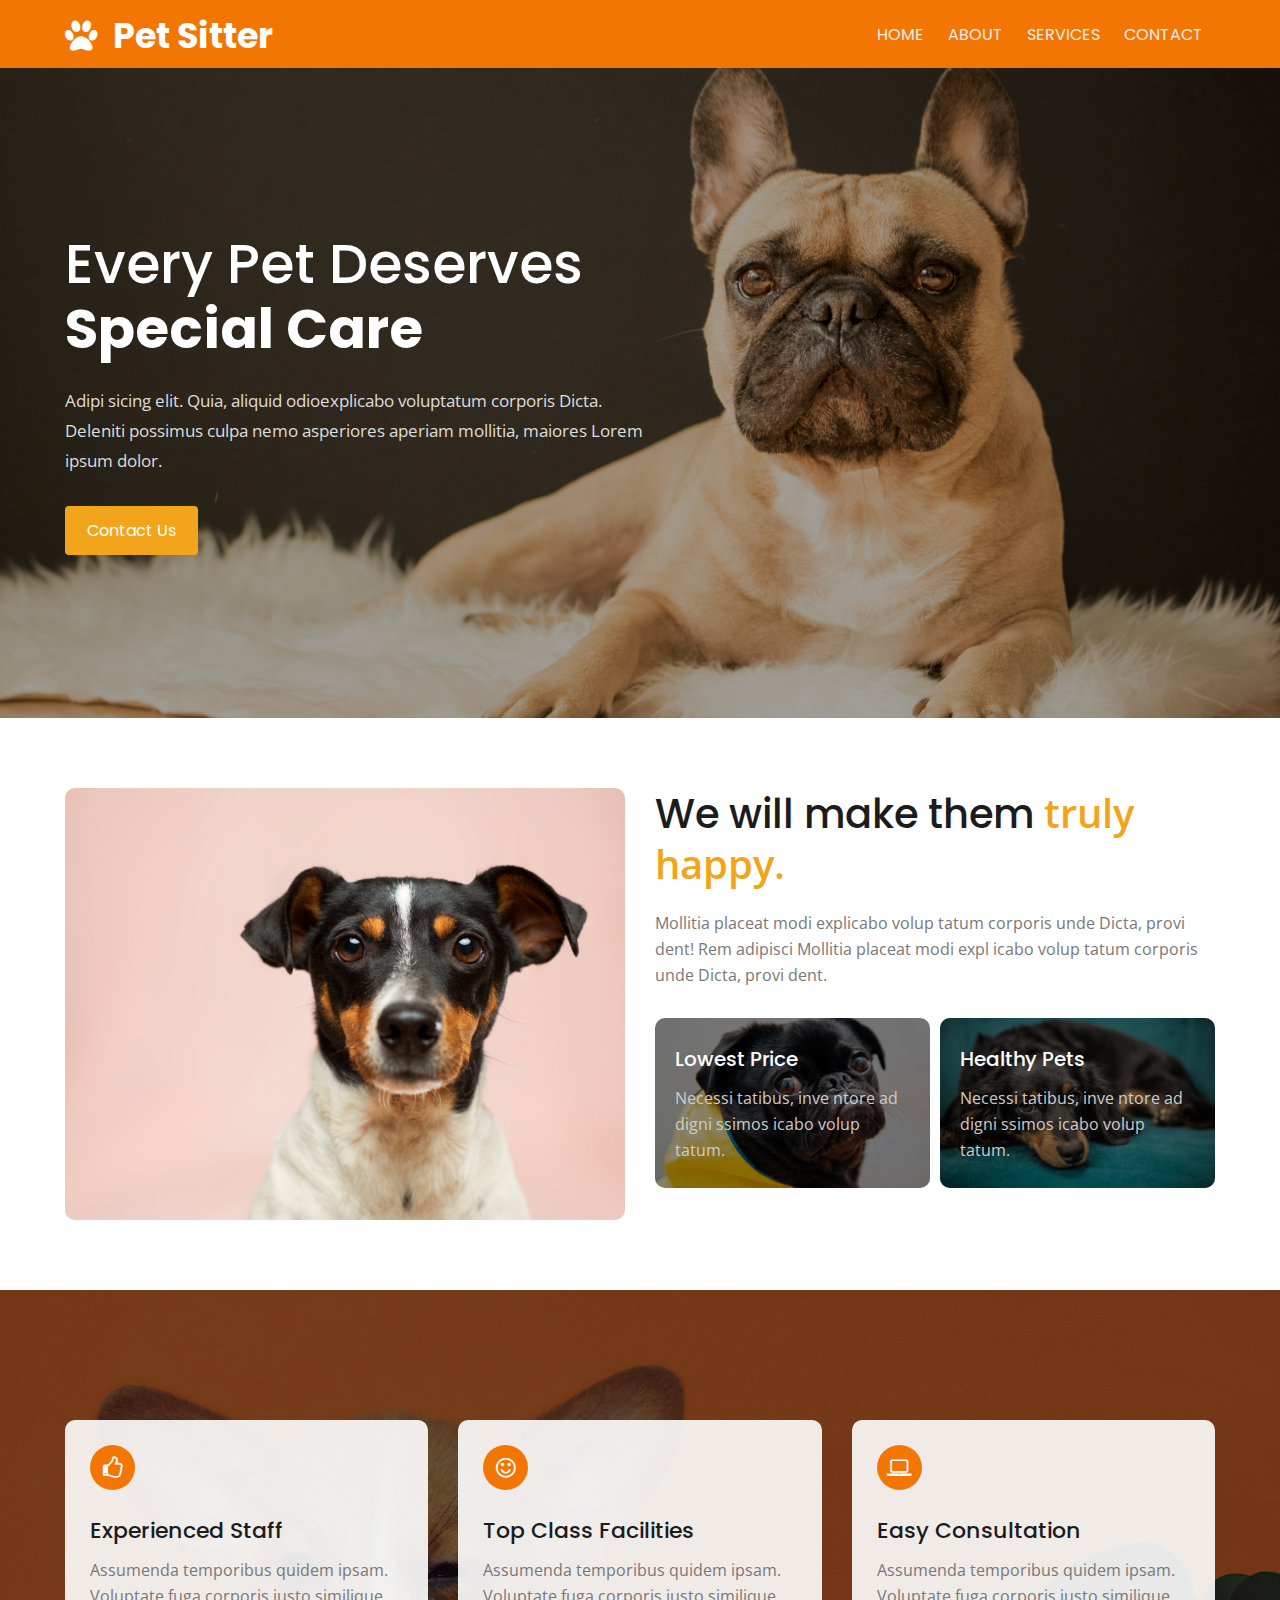
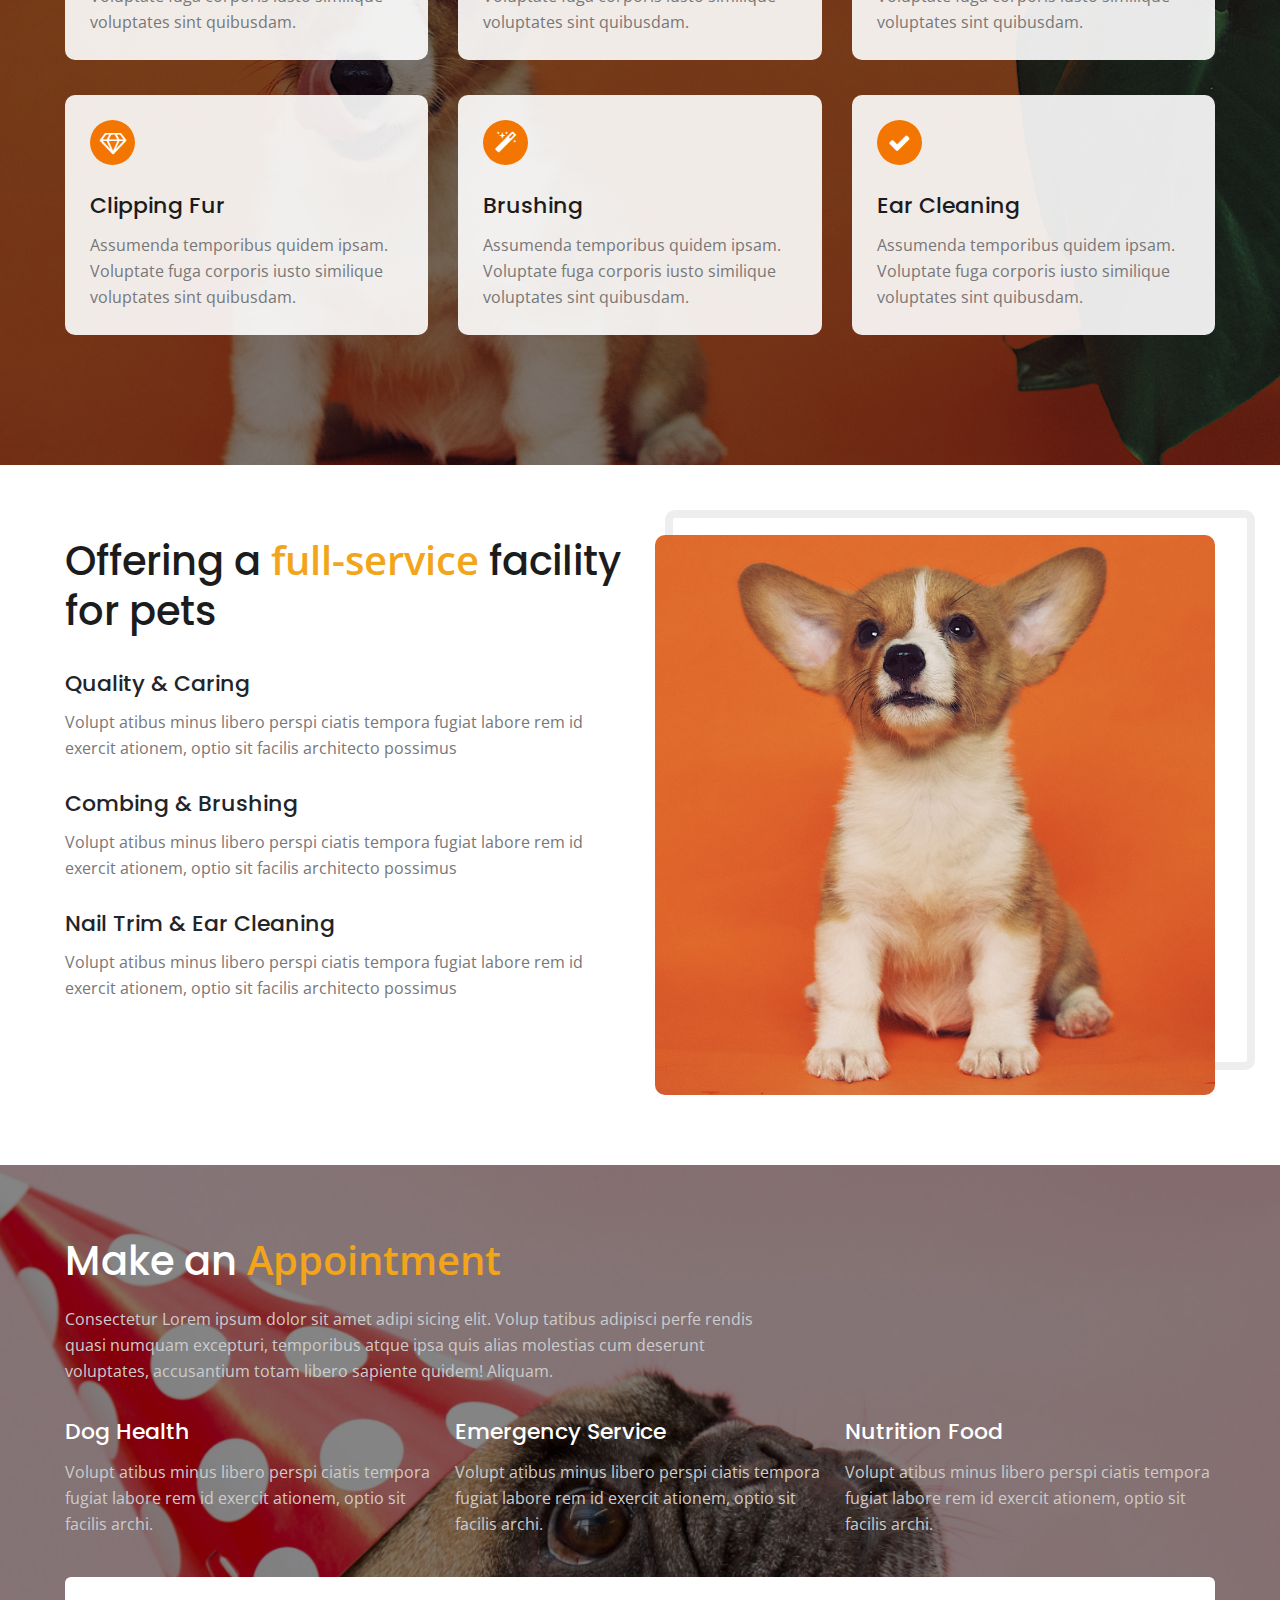
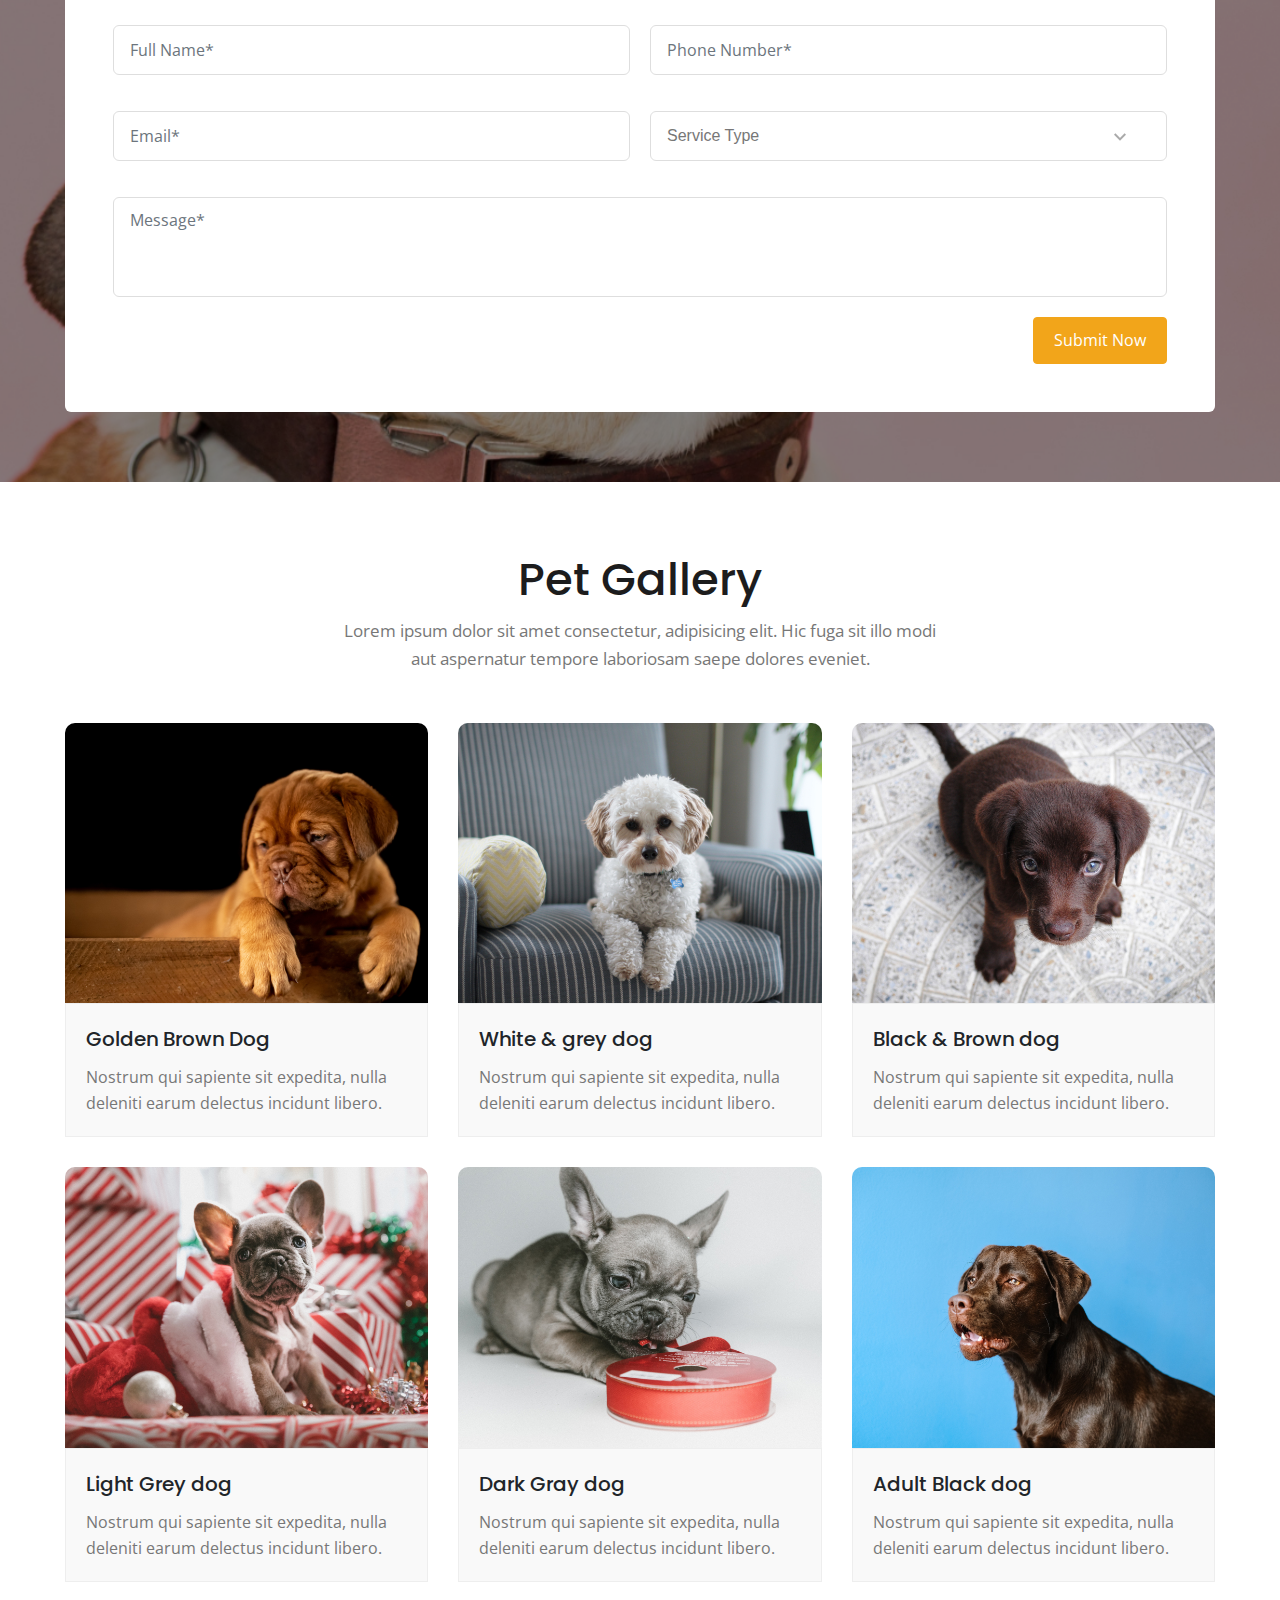
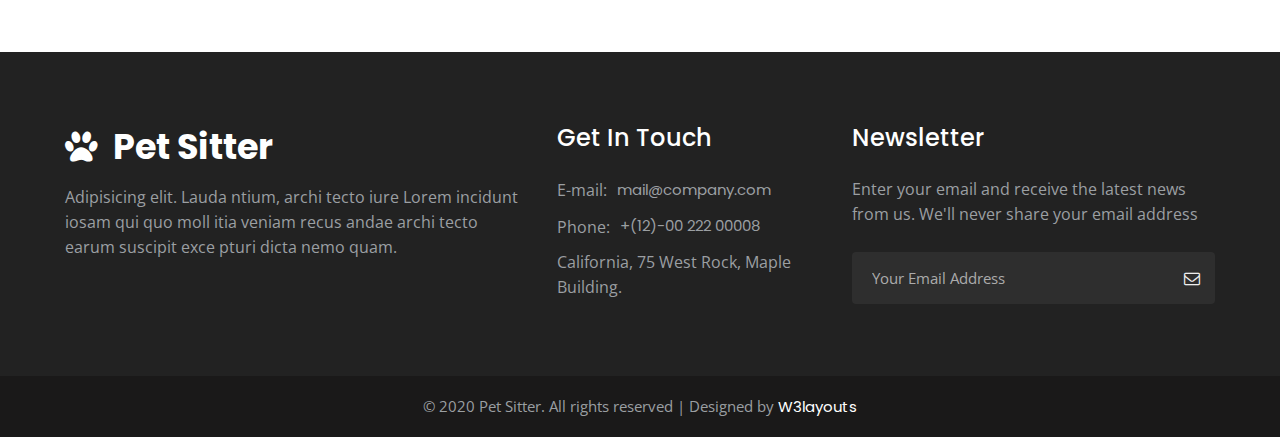
<file: index.html>
<!--
   Author: W3layouts
   Author URL: http://w3layouts.com
-->
<!doctype html>
<html lang="en">
  <head>
    <!-- Required meta tags -->
    <meta charset="utf-8">
    <meta name="viewport" content="width=device-width, initial-scale=1, shrink-to-fit=no">

    <title>Pet Sitter a Animals Category Responsive Web Template | Home :: W3layouts</title>

    <!-- Template CSS -->
    <link rel="stylesheet" href="assets/css/style-starter.css">
    <link href="https://fonts.googleapis.com/css?family=Josefin+Slab:400,700,700i&display=swap" rel="stylesheet">
    <link href="https://fonts.googleapis.com/css?family=Poppins:400,700&display=swap" rel="stylesheet">
    <link href="https://fonts.googleapis.com/css?family=Open+Sans&display=swap" rel="stylesheet">
  </head>
  <body id="home">

<section class=" w3l-header-4 header-sticky">
    <header class="absolute-top">
        <div class="container">
        <nav class="navbar navbar-expand-lg navbar-light">
            <h1><a class="navbar-brand" href="index.html"><span class="fa fa-paw mr-2" aria-hidden="true"></span> 
            Pet Sitter
            </a></h1>
            <button class="navbar-toggler bg-gradient collapsed" type="button" data-toggle="collapse"
                data-target="#navbarNav" aria-controls="navbarNav" aria-expanded="false"
                aria-label="Toggle navigation">
                <span class="fa icon-expand fa-bars"></span>
				<span class="fa icon-close fa-times"></span>
            </button>
      
            <div class="collapse navbar-collapse" id="navbarNav">
                <ul class="navbar-nav ml-auto">
                    <li class="nav-item">
                        <a class="nav-link" href="index.html">Home <span class="sr-only">(current)</span></a>
                    </li>
                    <li class="nav-item">
                        <a class="nav-link" href="about.html">About</a>
                    </li> 
                    <li class="nav-item">
                        <a class="nav-link" href="services.html">Services</a>
                    </li> 
                    <li class="nav-item">
                        <a class="nav-link" href="contact.html">Contact</a>
                    </li>
                </ul>
            </div>
        </div>

        </nav>
    </div>
      </header>
</section>

<script src="assets/js/jquery-3.3.1.min.js"></script> <!-- Common jquery plugin -->
<!--bootstrap working-->
<script src="assets/js/bootstrap.min.js"></script>
<!-- //bootstrap working-->
<!-- disable body scroll which navbar is in active -->
<script>
$(function () {
  $('.navbar-toggler').click(function () {
    $('body').toggleClass('noscroll');
  })
});
</script>
<!-- disable body scroll which navbar is in active -->

<section class="w3l-hero-headers-9">
  <div class="slide header11" data-selector="header11">
    <div class="container">
        <div class="banner-text ">
          <h5 class=" ">Every Pet Deserves
            <br><strong>Special Care</strong></h5>
          <p class=" ">Adipi sicing elit. Quia, aliquid odioexplicabo voluptatum corporis Dicta. Deleniti possimus culpa nemo asperiores aperiam mollitia, maiores Lorem ipsum dolor.</p>
          <a href="contact.html" class="btn logo-button top-margin">Contact Us</a>
        </div>
      </div>
      
</div>
  </section>
  
<section class="w3l-teams-15">
	<div class="team-single-main editContent">
		<div class="container">
			<div class="row">
				<div class="column2 col-lg-6">
					<img src="assets/images/5.jpg" alt="product" class="img-responsive ">
				</div>
				<div class="column2 image-text col-lg-6">
					<h3 class="team-head editContent">We will make them <span class="color-text editContent">truly happy.</span></h3>
					<p class="para editContent text ">
						Mollitia placeat modi explicabo volup tatum corporis unde Dicta, provi dent!
						Rem adipisci Mollitia placeat modi expl icabo volup tatum corporis unde Dicta, provi dent.</p>
					<div class="pet-animals">
						<div class="pet-grid one-img">
							<h6><a href="#page">Lowest Price</a></h6>
							<p class="para">
							Necessi tatibus, inve ntore ad digni ssimos icabo volup tatum.
							</p>
					</div>
						<div class="pet-grid two-img">
							<h6><a href="#page">Healthy Pets</a></h6>
							<p class="para">
							Necessi tatibus, inve ntore ad digni ssimos icabo volup tatum.
							</p>
					</div>
					</div>
				</div>
			</div>
			</div>
		</div>
	</div>
</section>
<section class="w3l-call-to-action_9">
    <div class="call-w3 editContent">
        <div class="container">
            <div class="grids">
                    <div class="grids-content row">
                        <div class="column col-lg-4 col-md-6 col-sm-6 color-2 editContent">
                            <div class="bg-color-white">   
                                <div class="span-color editContent">     
                        <span class="fa fa-thumbs-o-up" aria-hidden="true"></span>
                    </div>
                            <h4><a href="about.html" class=" editContent">Experienced Staff</a></h4>
                            <p class="para editContent">Assumenda temporibus quidem ipsam. Voluptate fuga corporis iusto similique voluptates sint quibusdam.</p>
                
                        </div>
                    </div>
                    <div class="column col-lg-4 col-md-6 col-sm-6 color-2 editContent">
                        <div class="bg-color-white">
                            <div class="span-color editContent">  
                            <span class="fa fa-smile-o" aria-hidden="true"></span>
                        </div>
                        <h4><a href="about.html" class=" editContent">Top Class Facilities</a></h4>
                        <p class="para editContent">Assumenda temporibus quidem ipsam. Voluptate fuga corporis iusto similique voluptates sint quibusdam.</p>
                  
                    </div>
                </div>

                <div class="column col-lg-4 col-md-6 col-sm-6 color-2 editContent">
                    <div class="bg-color-white">
                        <div class="span-color editContent">  
                        <span class="fa fa-laptop" aria-hidden="true"></span>
                        </div>
                    <h4><a href="about.html" class=" editContent">Easy Consultation</a></h4>
                    <p class="para editContent">Assumenda temporibus quidem ipsam. Voluptate fuga corporis iusto similique voluptates sint quibusdam.</p>
                
                </div>
            </div>
            <div class="column col-lg-4 col-md-6 col-sm-6 color-2 editContent">
                <div class="bg-color-white">   
                    <div class="span-color editContent">     
            <span class="fa fa-diamond" aria-hidden="true"></span>
        </div>
                <h4><a href="about.html" class=" editContent">Clipping Fur</a></h4>
                <p class="para editContent">Assumenda temporibus quidem ipsam. Voluptate fuga corporis iusto similique voluptates sint quibusdam.</p>
    
            </div>
        </div>       
            <div class="column col-lg-4 col-md-6 col-sm-6 color-2 editContent">
            <div class="bg-color-white">   
                <div class="span-color editContent">     
        <span class="fa fa-magic" aria-hidden="true"></span>
    </div>
            <h4><a href="about.html" class=" editContent"> Brushing</a></h4>
            <p class="para editContent">Assumenda temporibus quidem ipsam. Voluptate fuga corporis iusto similique voluptates sint quibusdam.</p>

        </div>
    </div>                       <div class="column col-lg-4 col-md-6 col-sm-6 color-2 editContent">
        <div class="bg-color-white">   
            <div class="span-color editContent">     
    <span class="fa fa-check" aria-hidden="true"></span>
</div>
        <h4><a href="about.html" class=" editContent">Ear Cleaning</a></h4>
        <p class="para editContent">Assumenda temporibus quidem ipsam. Voluptate fuga corporis iusto similique voluptates sint quibusdam.</p>

    </div>
</div>
                    </div>
                </div>
        </div>
    </div>
</section>
<section class="w3l-specification-6">
    <div class="specification-layout editContent">
        <div class="container">
            <div class=" row">
                <div class="my-bio col-lg-6">
                    <h3 class="title-big">Offering a <span class="color-text editContent">full-service </span>facility for pets</h3>
                    <div class="hair-make">
                        <h5><a href="#page">Quality & Caring</a></h5>
                        <p class="para mt-2">Volupt atibus minus libero perspi ciatis tempora fugiat labore rem id exercit ationem, optio sit facilis architecto possimus</p>
                    </div>
                    <div class="hair-make">
                        <h5><a href="#page">Combing & Brushing</a></h5>
                        <p class="para mt-2">Volupt atibus minus libero perspi ciatis tempora fugiat labore rem id exercit ationem, optio sit facilis architecto possimus</p>
                    </div>
                    <div class="hair-make">
                        <h5><a href="#page">Nail Trim & Ear Cleaning</a></h5>
                        <p class="para mt-2">Volupt atibus minus libero perspi ciatis tempora fugiat labore rem id exercit ationem, optio sit facilis architecto possimus</p>
                    </div>
                </div>
                <div class="col-lg-6 position-relative back-image">
                    <img src="assets/images/7.jpg" alt="product" class="img-responsive ">
                </div>
        </div>
</section>
<section class="w3l-clients">
    <div class="main-w3">
        <div class="container">
            <div class="apply-grids-info ">
                    <div class="apply-gd-left ">
                        <h3>Make an <span class="color-text editContent">Appointment</span></h3>
                        <p class="para">Consectetur Lorem ipsum dolor sit amet adipi sicing elit. Volup tatibus adipisci perfe rendis quasi numquam excepturi, temporibus atque ipsa quis alias molestias cum deserunt voluptates, accusantium totam libero sapiente quidem! Aliquam.</p>
                   <div class="apply-text">
                        <div class="apply-sec-info">
                        <h5><a href="blog-single.html">Dog Health</a></h5>
                        <p class="para">Volupt atibus minus libero perspi ciatis tempora fugiat 
                            labore rem id exercit ationem, optio sit facilis archi.</p>
                             </div>
							<div class="apply-sec-info">
									<h5><a href="blog-single.html">Emergency Service</a></h5>
									<p class="para">Volupt atibus minus libero perspi ciatis tempora
                                         fugiat labore rem id exercit ationem, optio sit facilis archi.</p>
					             </div>
							<div class="apply-sec-info">
									<h5><a href="blog-single.html">Nutrition Food</a></h5>
									<p class="para">Volupt atibus minus libero perspi ciatis tempora 
                                        fugiat labore rem id exercit ationem, optio sit facilis archi.</p>
                                </div>
                            </div>
                        </div>
					<div class="apply-form p-sm-5 p-4">
						<form action="#" method="post">
							<div class="admission-form">
								<div class="form-group">
									<input type="text" class="form-control" placeholder="Full Name*" required="">
								</div>
								<div class="form-group">
									<input type="text" class="form-control" placeholder="Phone Number*" required="">
								</div>
								<div class="form-group">
									<input type="email" class="form-control" placeholder="Email*" required="">
								</div>
								<select class="form-control">
									<option>Service Type</option>
									<option>Ear Cleaning</option>
                                    <option>Clipping Fur</option>
                                    <option>Brushing</option>
                                    <option>Nail Trim</option>
                                    <option>Grooming Program</option>
									<option>Others</option>
								</select>
							</div>
							<div class="form-group">
								<textarea name="Comment" class="form-control" placeholder="Message*" required=""></textarea>
                            </div>
                            <div class="text-right">
                            <button type="submit" class="btn btn-primary submit action-button">Submit Now</button>
                        </div>
						</form>
					</div>
				</div>
					</div>
				</div>
</section>


<section class="w3l-covers-18">
        <div class="covers-main editContent">
          <div class="main-titles-head text-center">
            <h3 class="header-name editContent">
     Pet Gallery
            </h3>
            <p class="tiltle-para editContent editContent">Lorem ipsum dolor sit amet consectetur, adipisicing elit. Hic fuga sit illo modi aut aspernatur tempore laboriosam saepe dolores eveniet.</p>
        </div>
            <div class="container">
                <div class="gallery-image">
                  <div class="img-box">
                    <a href="#page"> <img src="assets/images/12.jpg" alt="product" class="img-responsive "></a>
                   
                      <div class="caption">
                        <h6><a href="#page">Golden Brown Dog</a></h6>
                        <p class="para">Nostrum qui sapiente sit expedita, nulla deleniti earum delectus incidunt libero.</p>
                      </div>
                  </div>

                  <div class="img-box">
                    <a href="#page"> <img src="assets/images/13.jpg" alt="product" class="img-responsive "></a>
                  
                      <div class="caption">
                        <h6><a href="#page">White & grey dog</a></h6>
                        <p class="para">Nostrum qui sapiente sit expedita, nulla deleniti earum delectus incidunt libero.</p>
                      </div>
                  
                  </div>
                  <div class="img-box">
                    <a href="#page"> <img src="assets/images/8.jpg" alt="product" class="img-responsive "></a>
                  
                      <div class="caption">
                        <h6><a href="#page">Black & Brown dog</a></h6>
                        <p class="para">Nostrum qui sapiente sit expedita, nulla deleniti earum delectus incidunt libero.</p>
                      </div>
                    
                  </div>
                  <div class="img-box">
                    <a href="#page"><img src="assets/images/9.jpg" alt="product" class="img-responsive "></a>
                  
                      <div class="caption">
                        <h6><a href="#page">Light Grey dog</a></h6>
                        <p class="para">Nostrum qui sapiente sit expedita, nulla deleniti earum delectus incidunt libero.</p>
                      </div>
                  
                  </div>
                  <div class="img-box">
                    <a href="#page"><img src="assets/images/10.jpg" alt="product" class="img-responsive "></a>
                  
                      <div class="caption">
                        <h6><a href="#page">Dark Gray dog</a></h6>
                        <p class="para">Nostrum qui sapiente sit expedita, nulla deleniti earum delectus incidunt libero.</p>
                     
                    </div>
                  </div>
                  <div class="img-box">
                    <a href="#page"><img src="assets/images/11.jpg" alt="product" class="img-responsive "></a>
                  
                      <div class="caption">
                        <h6><a href="#page">Adult Black dog</a></h6>
                        <p class="para">Nostrum qui sapiente sit expedita, nulla deleniti earum delectus incidunt libero.</p>
                      </div>
                  
                  </div>
                </div>
            </div>
        </div>
    </section>
<section class="w3l-footer-29-main">
	<div class="footer-29 py-5">
	  <div class="container py-lg-4">
		<div class="row footer-top-29">
		  <div class="col-lg-5 col-md-6 col-sm-12 footer-list-29 footer-1">
				<h2><a href="index.html" class=""><span class="fa fa-paw mr-2" aria-hidden="true"></span> Pet Sitter</a></h2>
				<p>Adipisicing elit. Lauda ntium, archi tecto iure Lorem incidunt iosam qui quo moll itia veniam recus andae archi tecto earum suscipit exce pturi dicta nemo quam.</p>
  </div>
		  <div class="col-lg-3 col-md-6 col-sm-5 footer-list-29 footer-3">
			  <h6 class="footer-title-29">Get in Touch</h6>
		
			  <div class="column2">
								<div class="href1"><span>E-mail:</span><a href="mailto:mail@company.com">mail@company.com</a>
								</div>
								<div class="href2"><span>Phone:</span><a href="tel:+(12)-00 222 00008">+(12)-00 222 00008</a>
								</div>
								<div>
									<p class="contact-para">California, 75 West Rock,
										Maple Building.</p>
								</div>
							</div>
		  </div>
		  <div class="col-lg-4 col-md-6 col-sm-7 footer-list-29 footer-4">
			<h6 class="footer-title-29">Newsletter </h6>
			<p>Enter your email and receive the latest news from us.
			 We'll never share your email address</p>
  
			<form action="#" class="subscribe" method="post">
			  <input type="email" name="email" placeholder="Your Email Address" required="">
			  <button><span class="fa fa-envelope-o"></span></button>
			</form>
		  </div>
		</div>

	  </div>
	</div>
	<div class="bottom-copies text-center">
		<div class="container">
		<p class="copy-footer-29">© 2020 Pet Sitter. All rights reserved | Designed by <a href="https://w3layouts.com">W3layouts</a></p>
	</div>
	</div>
  </section>


<!-- move top -->
<button onclick="topFunction()" id="movetop" title="Go to top">
	<span class="fa fa-eject"></span>
</button>
<script>
	// When the user scrolls down 20px from the top of the document, show the button
	window.onscroll = function () {
		scrollFunction()
	};

	function scrollFunction() {
		if (document.body.scrollTop > 20 || document.documentElement.scrollTop > 20) {
			document.getElementById("movetop").style.display = "block";
		} else {
			document.getElementById("movetop").style.display = "none";
		}
	}

	// When the user clicks on the button, scroll to the top of the document
	function topFunction() {
		document.body.scrollTop = 0;
		document.documentElement.scrollTop = 0;
	}
</script>
<!-- /move top -->
</body>

</html>
</file>
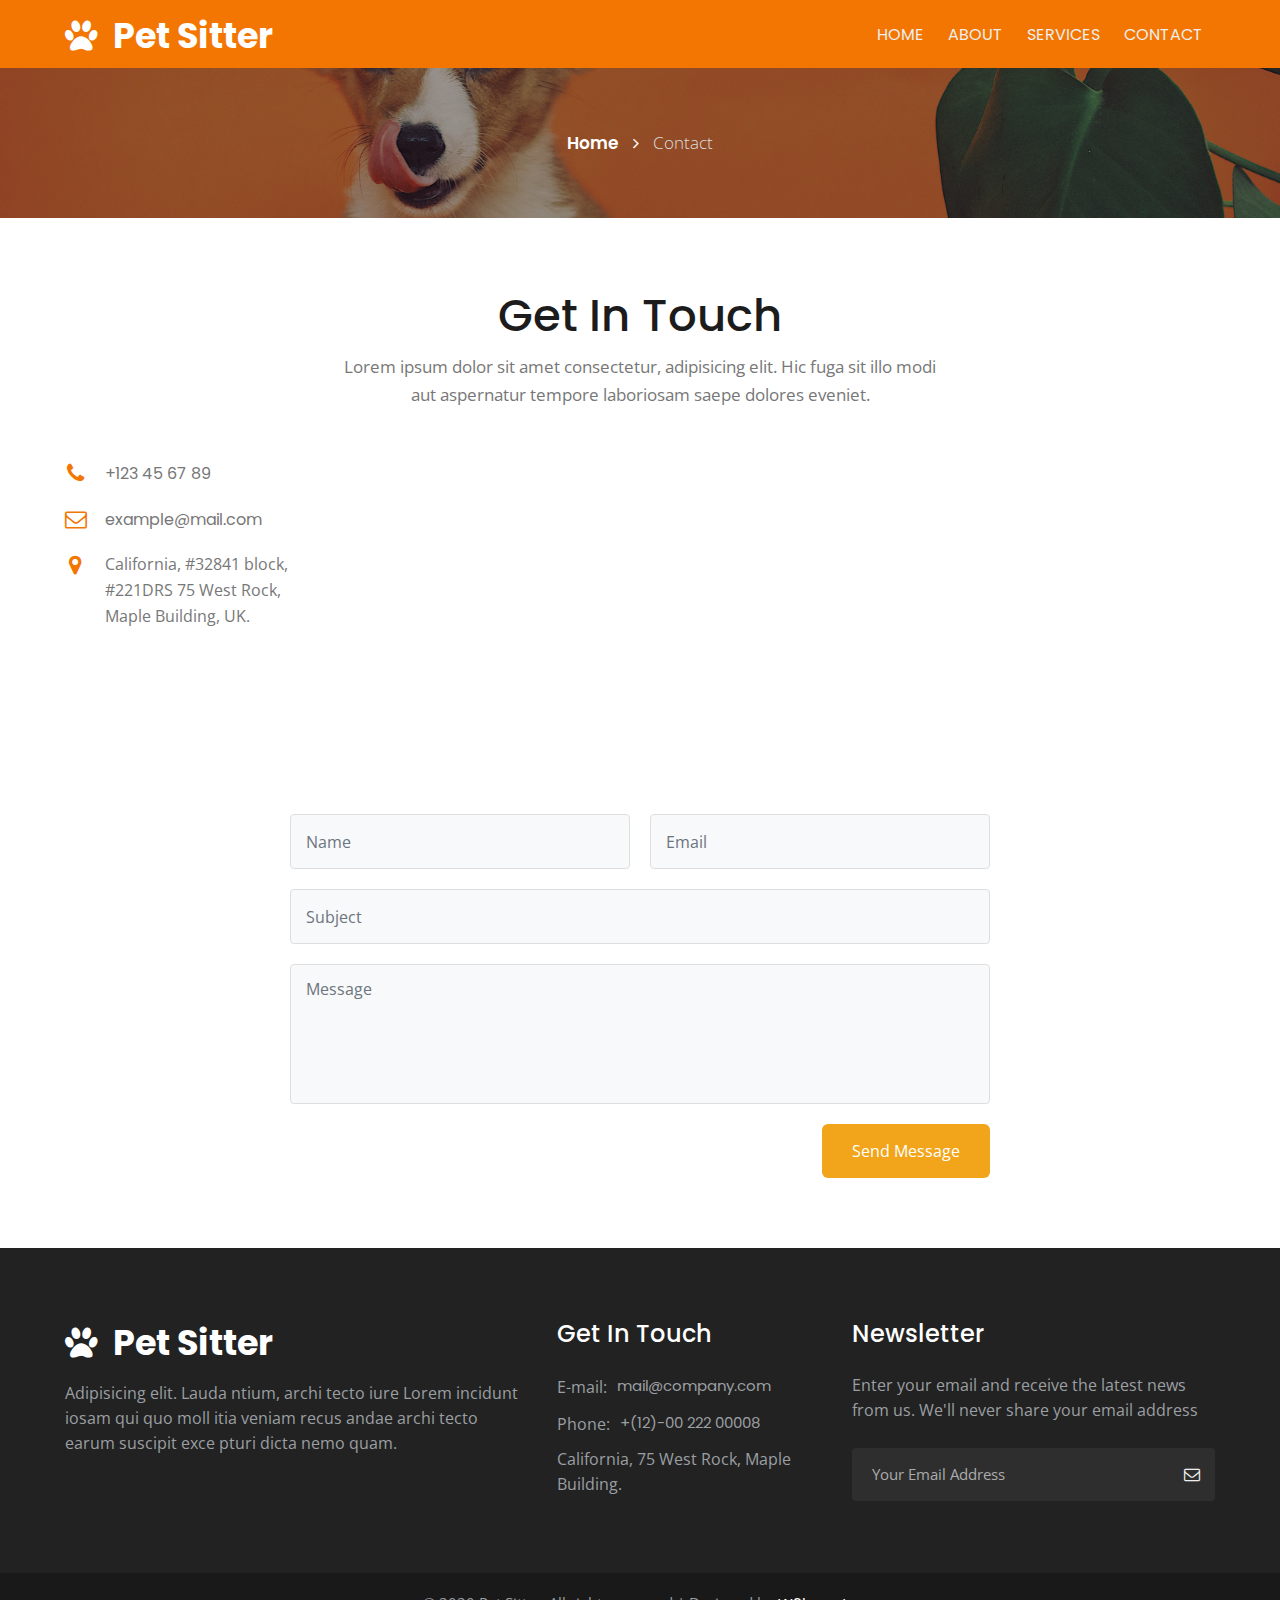
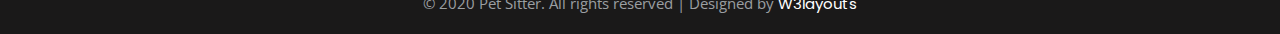
<file: contact.html>
<!--
   Author: W3layouts
   Author URL: http://w3layouts.com
-->
<!doctype html>
<html lang="en">
  <head>
    <!-- Required meta tags -->
    <meta charset="utf-8">
    <meta name="viewport" content="width=device-width, initial-scale=1, shrink-to-fit=no">

    <title>Pet Sitter a Animals Category Responsive Web Template | Contact :: W3layouts</title>

    <!-- Template CSS -->
    <link rel="stylesheet" href="assets/css/style-starter.css">
    <link href="https://fonts.googleapis.com/css?family=Josefin+Slab:400,700,700i&display=swap" rel="stylesheet">
    <link href="https://fonts.googleapis.com/css?family=Poppins:400,700&display=swap" rel="stylesheet">
    <link href="https://fonts.googleapis.com/css?family=Open+Sans&display=swap" rel="stylesheet">
  </head>
  <body id="home">
<section class=" w3l-header-4 header-sticky">
    <header class="absolute-top">
        <div class="container">
        <nav class="navbar navbar-expand-lg navbar-light">
            <h1><a class="navbar-brand" href="index.html"><span class="fa fa-paw mr-2" aria-hidden="true"></span> 
            Pet Sitter
            </a></h1>
            <button class="navbar-toggler bg-gradient collapsed" type="button" data-toggle="collapse"
                data-target="#navbarNav" aria-controls="navbarNav" aria-expanded="false"
                aria-label="Toggle navigation">
                <span class="fa icon-expand fa-bars"></span>
				<span class="fa icon-close fa-times"></span>
            </button>
      
            <div class="collapse navbar-collapse" id="navbarNav">
                <ul class="navbar-nav ml-auto">
                    <li class="nav-item">
                        <a class="nav-link" href="index.html">Home <span class="sr-only">(current)</span></a>
                    </li>
                    <li class="nav-item">
                        <a class="nav-link" href="about.html">About</a>
                    </li> 
                    <li class="nav-item">
                        <a class="nav-link" href="services.html">Services</a>
                    </li> 
                    <li class="nav-item">
                        <a class="nav-link" href="contact.html">Contact</a>
                    </li>
                </ul>
            </div>
        </div>

        </nav>
    </div>
      </header>
</section>

<script src="assets/js/jquery-3.3.1.min.js"></script> <!-- Common jquery plugin -->
<!--bootstrap working-->
<script src="assets/js/bootstrap.min.js"></script>
<!-- //bootstrap working-->
<!-- disable body scroll which navbar is in active -->
<script>
$(function () {
  $('.navbar-toggler').click(function () {
    $('body').toggleClass('noscroll');
  })
});
</script>
<!-- disable body scroll which navbar is in active -->

<!-- breadcrumbs -->
<section class="w3l-inner-banner-main">
    <div class="about-inner editContent">
<div class="container">   
<ul class="breadcrumbs-custom-path">
    <li class="right-side propClone"><a href="index.html" class="editContent">Home <span class="fa fa-angle-right" aria-hidden="true"></span></a> <p></li>
    <li class="active editContent">Contact</li>
</ul>
</div>
</div>
</section>
<!-- breadcrumbs //-->
<section class="w3l-contact-info-main" id="contact">
    <div class="contact-sec	editContent">
        <div class="container">
            <div class="main-titles-head text-center">
                <h3 class="header-name editContent">
                    Get in Touch
                </h3>
                <p class="tiltle-para editContent editContent">Lorem ipsum dolor sit amet consectetur, adipisicing elit. Hic fuga sit illo modi aut aspernatur tempore laboriosam saepe dolores eveniet.</p>
            </div>
            <div class="d-grid contact-view">
                <div class="cont-details">
                   <div class="cont-top">
                        <div class="cont-left text-center">
                            <span class="fa fa-phone text-primary"></span>
                        </div>
                        <div class="cont-right">
                            <p class="para"><a href="tel:+44 99 555 42">+123 45 67 89</a></p>
                        </div>
                    </div>
                    <div class="cont-top margin-up">
                        <div class="cont-left text-center">
                            <span class="fa fa-envelope-o text-primary"></span>
                        </div>
                        <div class="cont-right">
                            <p class="para"><a href="mailto:example@mail.com" class="mail">example@mail.com</a></p>
                        </div>
                    </div>
                    <div class="cont-top margin-up">
                        <div class="cont-left text-center">
                            <span class="fa fa-map-marker text-primary"></span>
                        </div>
                        <div class="cont-right">
                            <p class="para"> California, #32841 block,
                               <br> #221DRS 75 West Rock,<br> Maple Building, UK.</p>
                        </div>
                    </div>
                </div>
                <div class="map-iframe ">
                    <iframe src="https://www.google.com/maps/embed?pb=!1m18!1m12!1m3!1d317718.69319292053!2d-0.3817765050863085!3d51.528307984912544!2m3!1f0!2f0!3f0!3m2!1i1024!2i768!4f13.1!3m3!1m2!1s0x47d8a00baf21de75%3A0x52963a5addd52a99!2sLondon%2C+UK!5e0!3m2!1sen!2spl!4v1562654563739!5m2!1sen!2spl" width="100%" height="300" frameborder="0" style="border: 0px; pointer-events: none;" allowfullscreen=""></iframe>
                </div>
 
    </div>
    <div class="map-content-9 mt-5">
        <form action="https://sendmail.w3layouts.com/submitForm" method="post">
            <div class="twice-two">
                <input type="text" class="form-control" name="w3lName" id="w3lName" placeholder="Name" required="">
                <input type="email" class="form-control" name="w3lSender" id="w3lSender" placeholder="Email" required="">
            </div>
            <div class="twice">
                <input type="text" class="form-control" name="w3lSubject" id="w3lSubject" placeholder="Subject" required="">
            </div>
            <textarea name="w3lMessage" class="form-control" id="w3lMessage" placeholder="Message" required=""></textarea>

            <div class="text-right">
            <button type="submit" class="btn btn-contact">Send Message</button>
        </div>
        </form>
    </div>
    </div></div>
</section>
<section class="w3l-footer-29-main">
	<div class="footer-29 py-5">
	  <div class="container py-lg-4">
		<div class="row footer-top-29">
		  <div class="col-lg-5 col-md-6 col-sm-12 footer-list-29 footer-1">
				<h2><a href="index.html" class=""><span class="fa fa-paw mr-2" aria-hidden="true"></span> Pet Sitter</a></h2>
				<p>Adipisicing elit. Lauda ntium, archi tecto iure Lorem incidunt iosam qui quo moll itia veniam recus andae archi tecto earum suscipit exce pturi dicta nemo quam.</p>
  </div>
		  <div class="col-lg-3 col-md-6 col-sm-5 footer-list-29 footer-3">
			  <h6 class="footer-title-29">Get in Touch</h6>
		
			  <div class="column2">
								<div class="href1"><span>E-mail:</span><a href="mailto:mail@company.com">mail@company.com</a>
								</div>
								<div class="href2"><span>Phone:</span><a href="tel:+(12)-00 222 00008">+(12)-00 222 00008</a>
								</div>
								<div>
									<p class="contact-para">California, 75 West Rock,
										Maple Building.</p>
								</div>
							</div>
		  </div>
		  <div class="col-lg-4 col-md-6 col-sm-7 footer-list-29 footer-4">
			<h6 class="footer-title-29">Newsletter </h6>
			<p>Enter your email and receive the latest news from us.
			 We'll never share your email address</p>
  
			<form action="#" class="subscribe" method="post">
			  <input type="email" name="email" placeholder="Your Email Address" required="">
			  <button><span class="fa fa-envelope-o"></span></button>
			</form>
		  </div>
		</div>

	  </div>
	</div>
	<div class="bottom-copies text-center">
		<div class="container">
		<p class="copy-footer-29">© 2020 Pet Sitter. All rights reserved | Designed by <a href="https://w3layouts.com">W3layouts</a></p>
	</div>
	</div>
  </section>


<!-- move top -->
<button onclick="topFunction()" id="movetop" title="Go to top">
	<span class="fa fa-eject"></span>
</button>
<script>
	// When the user scrolls down 20px from the top of the document, show the button
	window.onscroll = function () {
		scrollFunction()
	};

	function scrollFunction() {
		if (document.body.scrollTop > 20 || document.documentElement.scrollTop > 20) {
			document.getElementById("movetop").style.display = "block";
		} else {
			document.getElementById("movetop").style.display = "none";
		}
	}

	// When the user clicks on the button, scroll to the top of the document
	function topFunction() {
		document.body.scrollTop = 0;
		document.documentElement.scrollTop = 0;
	}
</script>
<!-- /move top -->
</body>

</html>
</file>
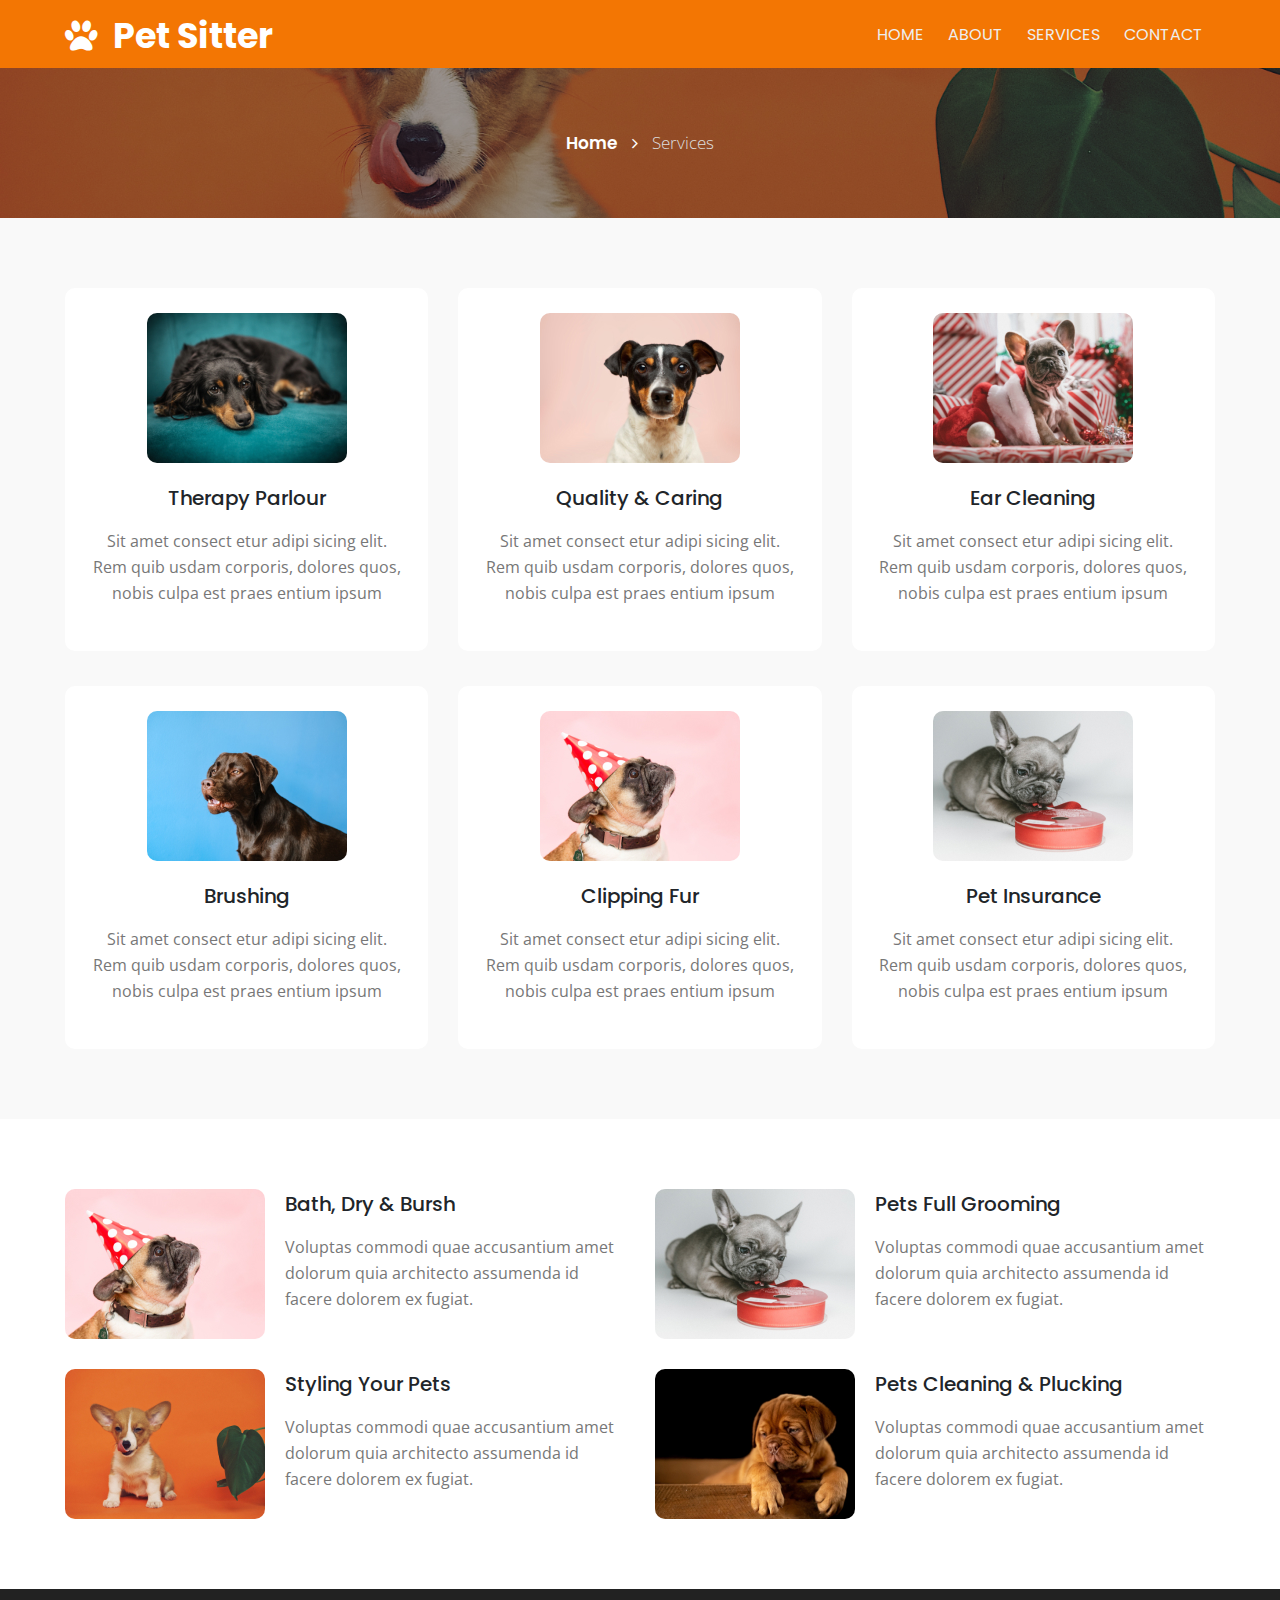
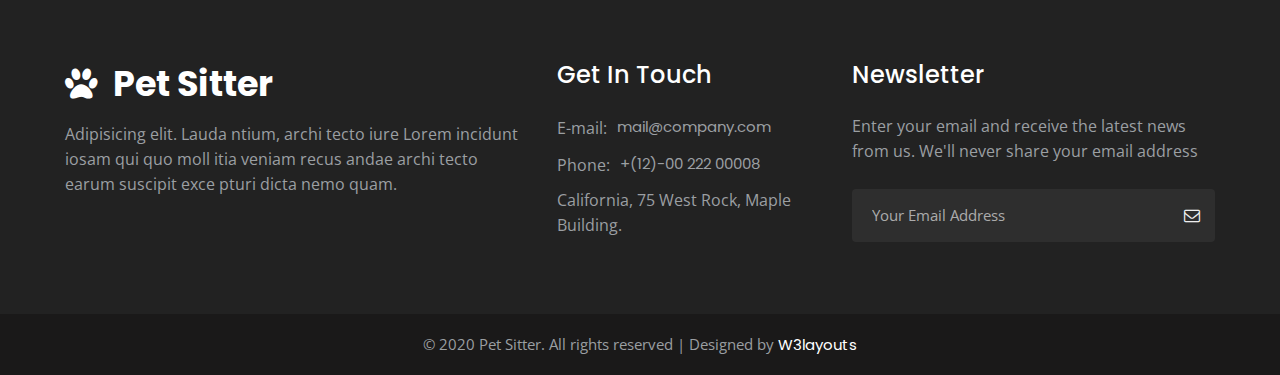
<file: services.html>
<!--
   Author: W3layouts
   Author URL: http://w3layouts.com
-->
<!doctype html>
<html lang="en">
  <head>
    <!-- Required meta tags -->
    <meta charset="utf-8">
    <meta name="viewport" content="width=device-width, initial-scale=1, shrink-to-fit=no">

    <title>Pet Sitter a Animals Category Responsive Web Template | service :: W3layouts</title>

    <!-- Template CSS -->
    <link rel="stylesheet" href="assets/css/style-starter.css">
    <link href="https://fonts.googleapis.com/css?family=Josefin+Slab:400,700,700i&display=swap" rel="stylesheet">
    <link href="https://fonts.googleapis.com/css?family=Poppins:400,700&display=swap" rel="stylesheet">
    <link href="https://fonts.googleapis.com/css?family=Open+Sans&display=swap" rel="stylesheet">
  </head>
  <body id="home">
<section class=" w3l-header-4 header-sticky">
    <header class="absolute-top">
        <div class="container">
        <nav class="navbar navbar-expand-lg navbar-light">
            <h1><a class="navbar-brand" href="index.html"><span class="fa fa-paw mr-2" aria-hidden="true"></span> 
            Pet Sitter
            </a></h1>
            <button class="navbar-toggler bg-gradient collapsed" type="button" data-toggle="collapse"
                data-target="#navbarNav" aria-controls="navbarNav" aria-expanded="false"
                aria-label="Toggle navigation">
                <span class="fa icon-expand fa-bars"></span>
				<span class="fa icon-close fa-times"></span>
            </button>
      
            <div class="collapse navbar-collapse" id="navbarNav">
                <ul class="navbar-nav ml-auto">
                    <li class="nav-item">
                        <a class="nav-link" href="index.html">Home <span class="sr-only">(current)</span></a>
                    </li>
                    <li class="nav-item">
                        <a class="nav-link" href="about.html">About</a>
                    </li> 
                    <li class="nav-item">
                        <a class="nav-link" href="services.html">Services</a>
                    </li> 
                    <li class="nav-item">
                        <a class="nav-link" href="contact.html">Contact</a>
                    </li>
                </ul>
            </div>
        </div>

        </nav>
    </div>
      </header>
</section>

<script src="assets/js/jquery-3.3.1.min.js"></script> <!-- Common jquery plugin -->
<!--bootstrap working-->
<script src="assets/js/bootstrap.min.js"></script>
<!-- //bootstrap working-->
<!-- disable body scroll which navbar is in active -->
<script>
$(function () {
  $('.navbar-toggler').click(function () {
    $('body').toggleClass('noscroll');
  })
});
</script>
<!-- disable body scroll which navbar is in active -->

<!-- breadcrumbs -->
<section class="w3l-inner-banner-main">
    <div class="about-inner editContent">
<div class="container">   
<ul class="breadcrumbs-custom-path">
    <li class="right-side propClone"><a href="index.html" class="editContent">Home <span class="fa fa-angle-right" aria-hidden="true"></span></a> <p></li>
    <li class="active editContent">Services</li>
</ul>
</div>
</div>
</section>
<!-- breadcrumbs //-->
<section class="w3l-recent-work-hobbies" id="services"> 
    <div class="recent-work editContent">
        <div class="container">
            <div class="row about-about">
                <div class="col-lg-4 col-md-6 col-sm-6 propClone about-line-top">
                    <div class="pet-grid-row">
                 <img src="assets/images/f5.jpg" alt="product" class="img-responsive about-me">
                    <div class="about-grids editContent">
                        <h5><a href="#page" class="editContent">Therapy Parlour</a></h5>
                        <p class="para editContent">Sit amet consect etur adipi sicing elit. Rem quib usdam corporis, dolores
                            quos, nobis culpa est praes entium ipsum </p>
                    </div>
                </div>
                </div>
                <div class="col-lg-4 col-md-6 col-sm-6 propClone about-line-top">
                    <div class="pet-grid-row">
                 <img src="assets/images/f4.jpg" alt="product" class="img-responsive about-me">
                    <div class="about-grids editContent">
                        <h5><a href="#page" class="editContent">Quality & Caring</a></h5>
                        <p class="para editContent">Sit amet consect etur adipi sicing elit. Rem quib usdam corporis, dolores
                            quos, nobis culpa est praes entium ipsum </p>
                    </div>
                </div>
                </div>
                <div class="col-lg-4 col-md-6 col-sm-6 propClone about-line-top">
                    <div class="pet-grid-row">
                 <img src="assets/images/f3.jpg" alt="product" class="img-responsive about-me">
                    <div class="about-grids editContent">
                        <h5><a href="#page" class="editContent">Ear Cleaning</a></h5>
                        <p class="para editContent">Sit amet consect etur adipi sicing elit. Rem quib usdam corporis, dolores
                            quos, nobis culpa est praes entium ipsum </p>
                    </div>
                </div>
                </div>
                <div class="col-lg-4 col-md-6 col-sm-6 propClone about-line-top">
                    <div class="pet-grid-row">
                 <img src="assets/images/f2.jpg" alt="product" class="img-responsive about-me">
                    <div class="about-grids editContent">
                        <h5><a href="#page" class="editContent">Brushing</a></h5>
                        <p class="para editContent">Sit amet consect etur adipi sicing elit. Rem quib usdam corporis, dolores
                            quos, nobis culpa est praes entium ipsum </p>
                    </div>
                </div>
                </div>
                <div class="col-lg-4 col-md-6 col-sm-6 propClone about-line-top">
                    <div class="pet-grid-row">
                 <img src="assets/images/f6.jpg" alt="product" class="img-responsive about-me">
                    <div class="about-grids editContent">
                        <h5><a href="#page" class="editContent">Clipping Fur</a></h5>
                        <p class="para editContent">Sit amet consect etur adipi sicing elit. Rem quib usdam corporis, dolores
                            quos, nobis culpa est praes entium ipsum </p>
                    </div>
                </div>
                </div>
                <div class="col-lg-4 col-md-6 col-sm-6 propClone about-line-top">
                    <div class="pet-grid-row">
                 <img src="assets/images/f1.jpg" alt="product" class="img-responsive about-me">
                    <div class="about-grids editContent">
                        <h5><a href="#page" class="editContent">Pet Insurance</a></h5>
                        <p class="para editContent">Sit amet consect etur adipi sicing elit. Rem quib usdam corporis, dolores
                            quos, nobis culpa est praes entium ipsum </p>
                    </div>
                </div>
                </div>
            </div>
        </div>
    </div>
</section>
<section class="w3l-services-two" id="services">
    <div class="service-single-page editContent">
        <div class="container">
            <div class=" service-treat">

<div class="service-pet">
    <div class="image-grid">
        <img src="assets/images/f6.jpg" alt="product" class="img-responsive about-me">
    </div>
    <div class="pet-animals">
        <h4><a href="#page">Bath, Dry &
            Bursh</a></h4>
            <p class="para">Voluptas commodi quae accusantium amet dolorum quia architecto assumenda id facere dolorem ex fugiat.</p>
        </div>
</div>
<div class="service-pet">
    <div class="image-grid">
        <img src="assets/images/f1.jpg" alt="product" class="img-responsive about-me">
    </div>
    <div class="pet-animals">
        <h4><a href="#page">Pets Full
            Grooming</a></h4>
            <p class="para">Voluptas commodi quae accusantium amet dolorum quia architecto assumenda id facere dolorem ex fugiat.</p>
        </div>
</div>
<div class="service-pet">
    <div class="image-grid">
        <img src="assets/images/f9.jpg" alt="product" class="img-responsive about-me">
    </div>
    <div class="pet-animals">
        <h4><a href="#page">Styling Your
            Pets</a></h4>
            <p class="para">Voluptas commodi quae accusantium amet dolorum quia architecto assumenda id facere dolorem ex fugiat.</p>
        </div>
</div>
<div class="service-pet">
    <div class="image-grid">
        <img src="assets/images/f8.jpg" alt="product" class="img-responsive about-me">
    </div>
    <div class="pet-animals">
        <h4><a href="#page">Pets Cleaning
            & Plucking</a></h4>
            <p class="para">Voluptas commodi quae accusantium amet dolorum quia architecto assumenda id facere dolorem ex fugiat.</p>
        </div>
</div>

        </div>
    </div>
    </div>
</section>
<section class="w3l-footer-29-main">
	<div class="footer-29 py-5">
	  <div class="container py-lg-4">
		<div class="row footer-top-29">
		  <div class="col-lg-5 col-md-6 col-sm-12 footer-list-29 footer-1">
				<h2><a href="index.html" class=""><span class="fa fa-paw mr-2" aria-hidden="true"></span> Pet Sitter</a></h2>
				<p>Adipisicing elit. Lauda ntium, archi tecto iure Lorem incidunt iosam qui quo moll itia veniam recus andae archi tecto earum suscipit exce pturi dicta nemo quam.</p>
  </div>
		  <div class="col-lg-3 col-md-6 col-sm-5 footer-list-29 footer-3">
			  <h6 class="footer-title-29">Get in Touch</h6>
		
			  <div class="column2">
								<div class="href1"><span>E-mail:</span><a href="mailto:mail@company.com">mail@company.com</a>
								</div>
								<div class="href2"><span>Phone:</span><a href="tel:+(12)-00 222 00008">+(12)-00 222 00008</a>
								</div>
								<div>
									<p class="contact-para">California, 75 West Rock,
										Maple Building.</p>
								</div>
							</div>
		  </div>
		  <div class="col-lg-4 col-md-6 col-sm-7 footer-list-29 footer-4">
			<h6 class="footer-title-29">Newsletter </h6>
			<p>Enter your email and receive the latest news from us.
			 We'll never share your email address</p>
  
			<form action="#" class="subscribe" method="post">
			  <input type="email" name="email" placeholder="Your Email Address" required="">
			  <button><span class="fa fa-envelope-o"></span></button>
			</form>
		  </div>
		</div>

	  </div>
	</div>
	<div class="bottom-copies text-center">
		<div class="container">
		<p class="copy-footer-29">© 2020 Pet Sitter. All rights reserved | Designed by <a href="https://w3layouts.com">W3layouts</a></p>
	</div>
	</div>
  </section>


<!-- move top -->
<button onclick="topFunction()" id="movetop" title="Go to top">
	<span class="fa fa-eject"></span>
</button>
<script>
	// When the user scrolls down 20px from the top of the document, show the button
	window.onscroll = function () {
		scrollFunction()
	};

	function scrollFunction() {
		if (document.body.scrollTop > 20 || document.documentElement.scrollTop > 20) {
			document.getElementById("movetop").style.display = "block";
		} else {
			document.getElementById("movetop").style.display = "none";
		}
	}

	// When the user clicks on the button, scroll to the top of the document
	function topFunction() {
		document.body.scrollTop = 0;
		document.documentElement.scrollTop = 0;
	}
</script>
<!-- /move top -->
</body>

</html>
</file>
